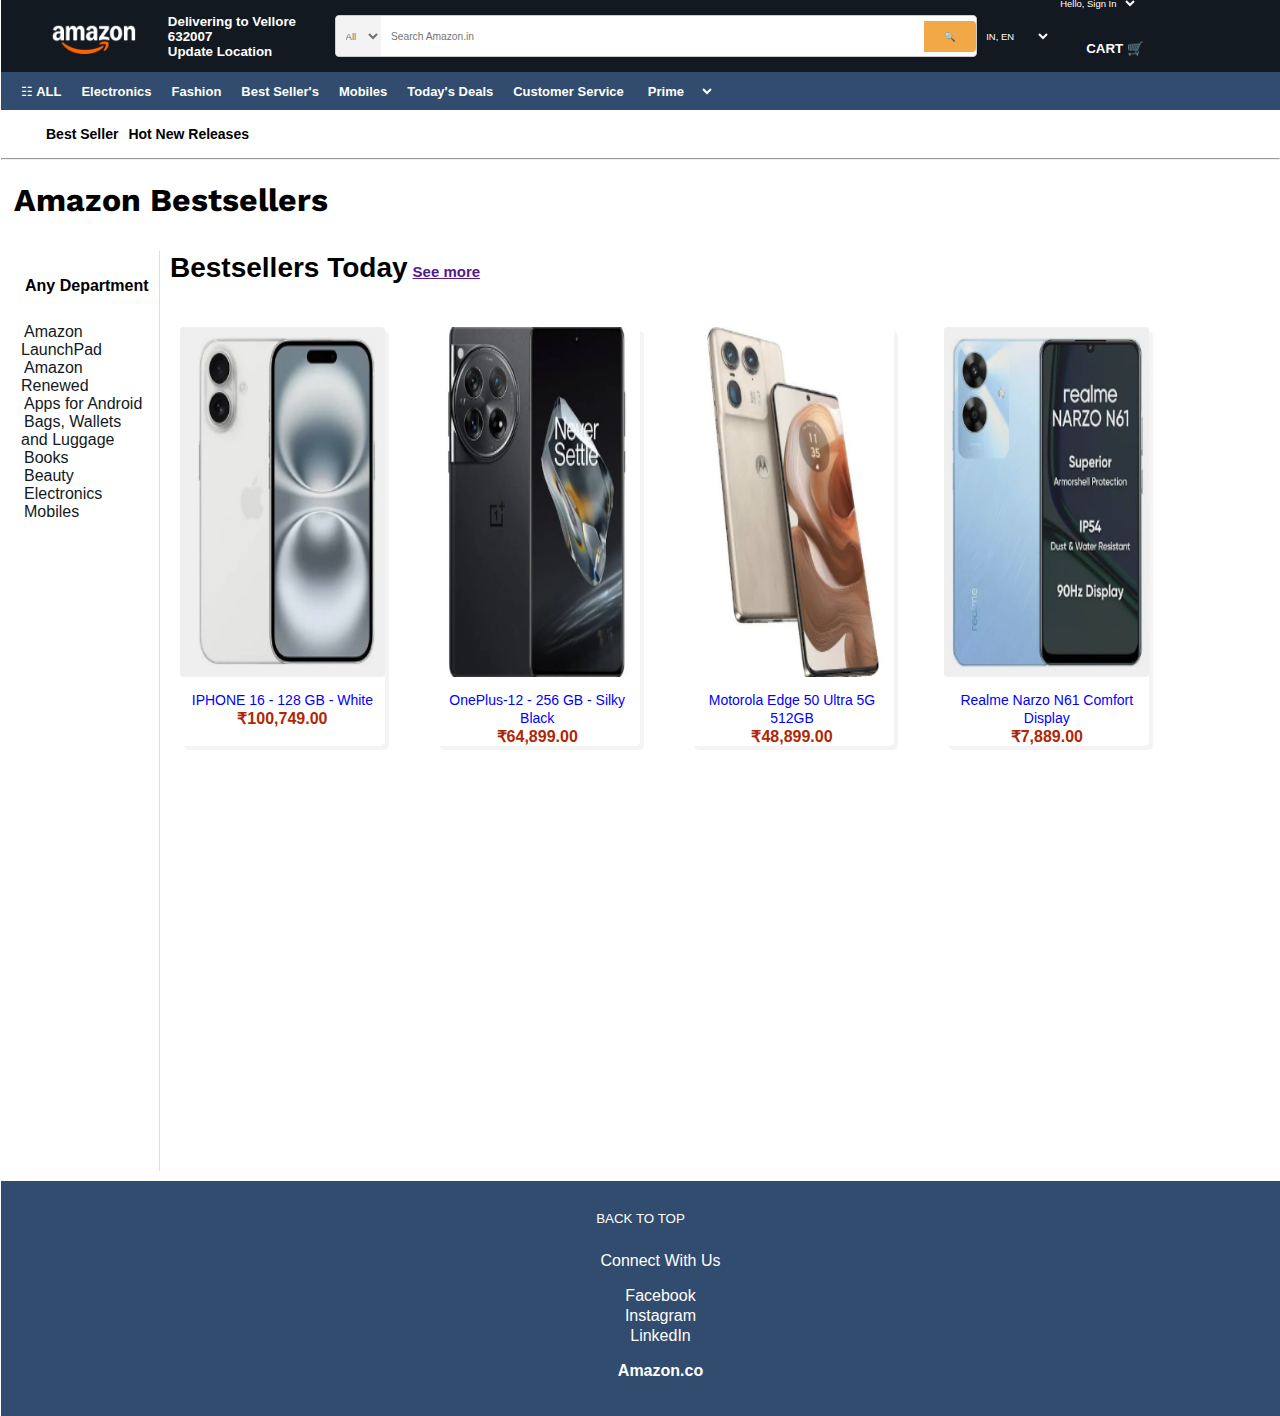
<file: Amazon/index.html>
<!DOCTYPE html>
<html lang="en">
<head>
    <link href="https://fonts.googleapis.com/css2?family=Work+Sans:ital,wght@0,100..900;1,100..900&display=swap" rel="stylesheet">
    <meta charset="UTF-8">
    <meta name="viewport" content="width=device-width, initial-scale=1.0">
    <title>Amazon.com. Spend Less, Smile More.</title>
    <link rel="stylesheet" href="style.css">
</head>
<body>
    <header>
        <a naem="top"></a>
        <div style="display: flex; align-items: center;">
            <img src="logo.png" alt="Amazon">
            <button id="loc">Delivering to Vellore 632007<br><b>Update Location</b></button>
        </div>
        <span>
            <div class="search-bar">
                <select id="Search">
                    <option value="All">All</option>
                    <option value="Electronics">Electronics</option>
                    <option value="clothes">Fashion</option>
                    <option value="Home">Home and Appliances</option>
                    <option value="Today's Deal">Today's Deal</option>
                    <option value="Best Seller">Best Sellers</option>
                </select>
                <input type="text" class="search-text" placeholder="Search Amazon.in">
                <button class="search-button">&#128269;</button>
            </div>
        </span>
        <div>
            <select name="Country" id="Country">
                <option value="India">IN, EN</option>
                <option value="Hindi">IN , HINDI</option>
                <option value="China">CH, CHI</option>
                <option value="USA">USA, EN</option>
            </select>
        </div>
        <div>
            <select name="Users" id="Accounts">
                <option value="Accounts and List">Hello, Sign In</option>
                <option value="Your Orders">Your Orders</option>
                <option value="Out/In">Log Out</option>
            </select>
            <button id="cart" style="background-color: #131921;">
                CART &#x1F6D2
            </button>
        </div>
    </header>

    <main>
        <ul class="navbar">
            <li style="font-weight: 550; font-size: small;">&#9783; ALL</li>
            <li><a href="Electronics.html">Electronics</a></li>
            <li><a href="">Fashion</a></li>
            <li><a href="">Best Seller's</a></li>
            <li><a href="">Mobiles</a></li>
            <li><a href="">Today's Deals</a></li>
            <li><a href="">Customer Service</a></li>
            <li>
                <select name="PRIME" id="PRIME" style="font-weight: 550; font-size: small;">
                    <option value="Prime">Prime</option>
                    <option value="Delivery">Delivery</option>
                    <option value="Movies">Movies</option>
                </select>
            </li>
        </ul>

        <ul class="secondary_bar">
            <li>
                Best Seller
            </li>
            <li>
                Hot New Releases
            </li>
        </ul>
        <hr>
        <h1>Amazon Bestsellers</h1>
        <div class="siedebar">
            <p>Any Department</p><br>
            <a href="">Amazon LaunchPad</a><br>
            <a href="">Amazon Renewed</a><br>
            <a href="">Apps for Android</a><br>
            <a href="">Bags, Wallets and Luggage</a><br>
            <a href="">Books</a><br>
            <a href="">Beauty</a><br>
            <a href="Electronics">Electronics</a><br>
            <a href="">Mobiles</a>
        </div>
        <div class="content">
            <p>Bestsellers Today<a href="">See more</a></p>
        </div>
        <div class="products">
            <div class="product">
                <img src="image.png" alt="Product pic" style="border-radius: 4px;">
                <a href="https://www.apple.com/in/shop/go/product/MYNF3HN/A?cid=aos-in-seo-pla-iphone-iphone">IPHONE 16 - 128 GB - White</a><br>
                <span>₹100,749.00</span>
            </div>
            <div class="product">
                <img src="oneplus.png" alt="Product pic">
                <a href="oneplus.html">OnePlus-12 - 256 GB - Silky Black</a><br>
                <span>₹64,899.00</span>
            </div>
            <div class="product">
                <img src="Motorola.png" alt="Product pic">
                <a href="">Motorola Edge 50 Ultra 5G 512GB</a><br>
                <span>₹48,899.00</span>
            </div>
            <div class="product">
                <img src="realme.png" alt="Product pic">
                <a href="">Realme Narzo N61 Comfort Display</a><br>
                <span>₹7,889.00</span>
            </div>
        </div>
    </main>
    <footer>
        <div class="top">
            <button>
                <a href="#top">BACK TO TOP</a>
            </button>
            <ul>
                <p>Connect With Us</p>
                <li>Facebook</li>
                <li>Instagram</li>
                <li>LinkedIn</li>
            </ul>
            <p style="font-weight: 550; margin-left: 40px;">Amazon.co</p>
        </div>
    </footer>
</body>
</html>
</file>
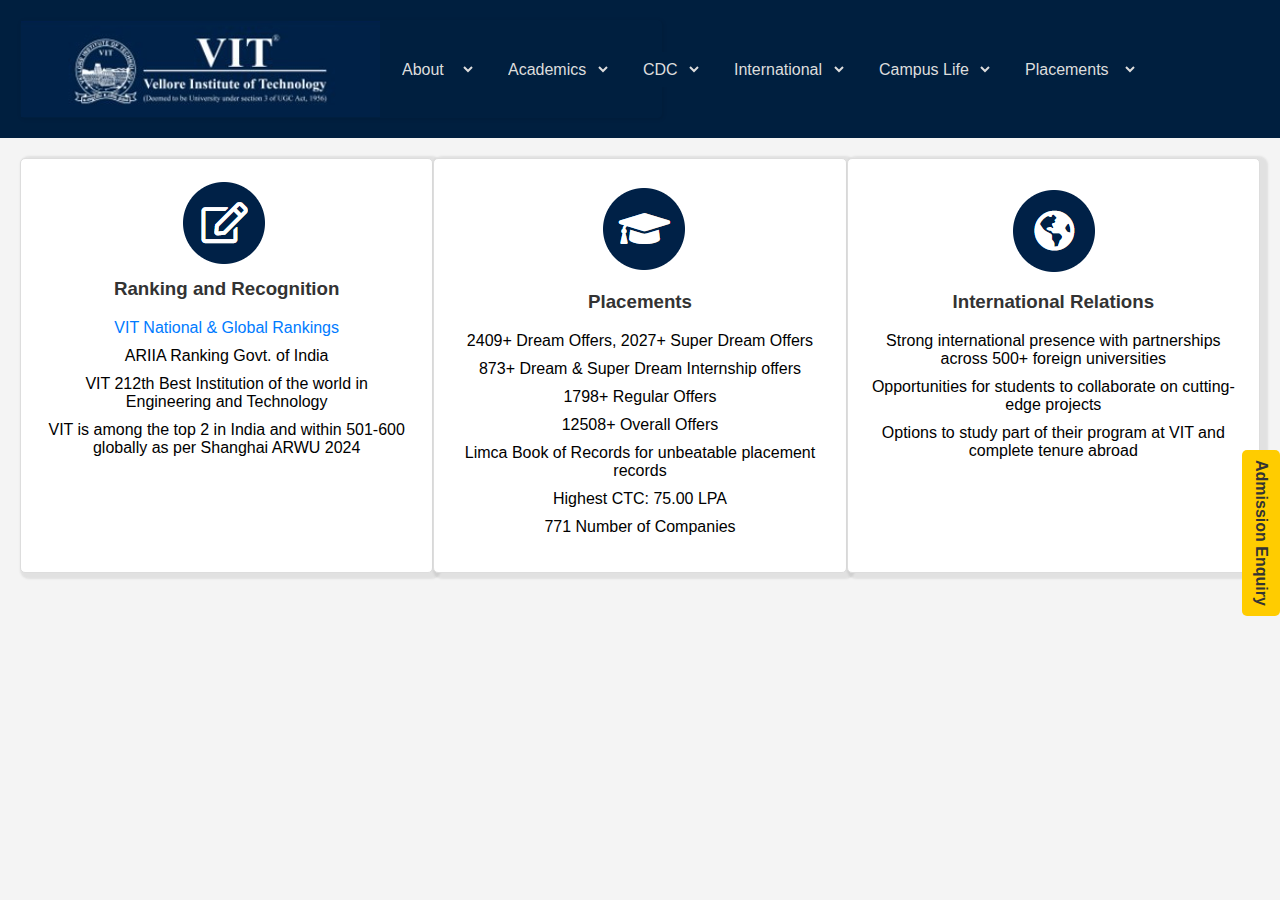
<file: VIT Page/index.html>
<!DOCTYPE html>
<html lang="en">
<head>
    <meta charset="UTF-8">
    <meta name="viewport" content="width=device-width, initial-scale=1.0">
    <title>VIT Information Page</title>
    <link rel="stylesheet" href="style2.css">
</head>
<body>
    <div class="header">
        <div class="top-bar">
            <img src="logo.png" alt="logo">
                <select id="Search">
                <option value="About">About</option>
                <option value="History">History</option>
                <option value="Alumni">Alumni</option>  
            </select>
            <select id="Academics">
                <option value="About">Academics</option>
                <option value="History">VITEEE</option>
                <option value="Alumni">Curriculum</option>  
            </select>
            <select id="CDC">
                <option value="About">CDC</option>  
            </select>
            <select id="International">
                <option value="About">International</option>
                <option value="Affairs">Affairs</option>  
            </select>
            <select id="Campus">
                <option value="About">Campus Life</option>
                <option value="History">Boys Hostel</option>
                <option value="Alumni">Girls Hostel</option>  
            </select>
            <select id="Placement">
                <option value="About">Placements</option>
                <option value="History">2024 Report</option>
                <option value="Alumni">2023 Report</option>  
            </select>   
        </div>
    </div>

    <div class="container">
        <div class="box">
            <img src="1.png" alt="">
            <h3>Ranking and Recognition</h3>
            <ul>
                <li><a href="#">VIT National & Global Rankings</a></li>
                <li>ARIIA Ranking Govt. of India</li>
                <li>VIT 212th Best Institution of the world in Engineering and Technology</li>
                <li>VIT is among the top 2 in India and within 501-600 globally as per Shanghai ARWU 2024</li>
            </ul>
        </div>

        <div class="box">
            <img src="2.png" alt="2">
            <h3>Placements</h3>
            <ul>
                <li>2409+ Dream Offers, 2027+ Super Dream Offers</li>
                <li>873+ Dream & Super Dream Internship offers</li>
                <li>1798+ Regular Offers</li>
                <li>12508+ Overall Offers</li>
                <li>Limca Book of Records for unbeatable placement records</li>
                <li>Highest CTC: 75.00 LPA</li>
                <li>771 Number of Companies</li>
            </ul>
        </div>

        <div class="box">
            <img src="image.png" alt="">
            <h3>International Relations</h3>
            <ul>
                <li>Strong international presence with partnerships across 500+ foreign universities</li>
                <li>Opportunities for students to collaborate on cutting-edge projects</li>
                <li>Options to study part of their program at VIT and complete tenure abroad</li>
            </ul>
        </div>
    </div>

    <div class="admission-enquiry">
        Admission Enquiry
    </div>
</body>
</html>
</file>
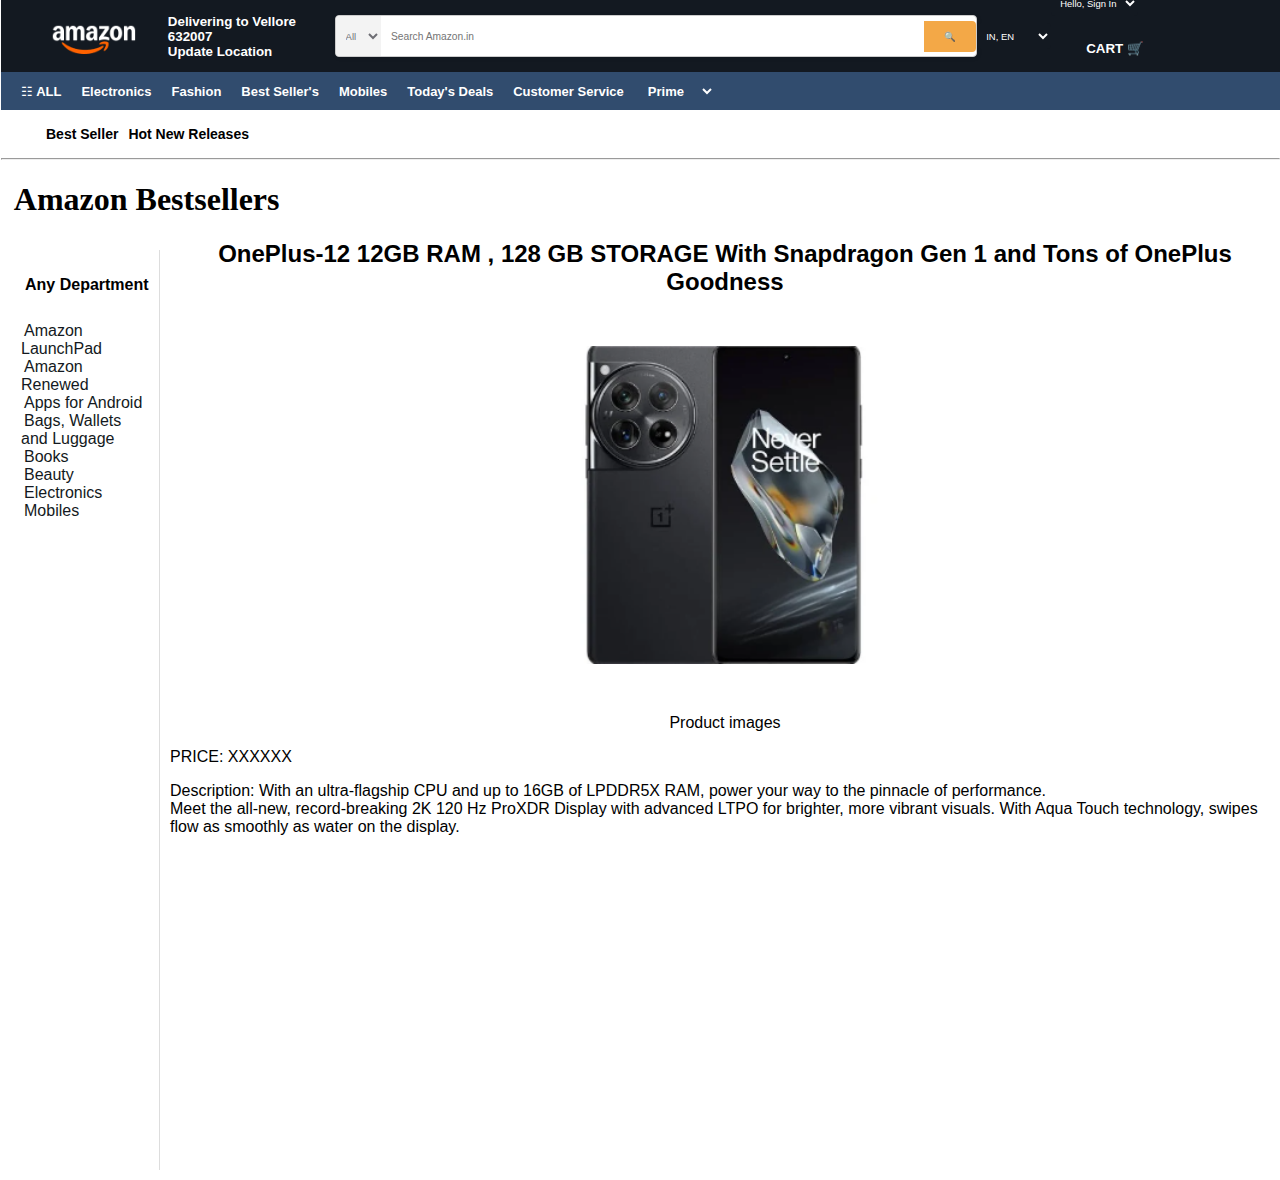
<file: Amazon/oneplus.html>
<!DOCTYPE html>
<html lang="en">
<head>
    <meta charset="UTF-8">
    <meta name="viewport" content="width=device-width, initial-scale=1.0">
    <title>Amazon: ONE OnePlus-12</title>
    <style>
        body {
    margin: 0;
    padding-left: 1px;
    font-family: Arial, sans-serif;
    display: flex;
    flex-direction: column;
}

header {
    background-color: #131921;
    padding: 1rem 2rem;
    display: flex;
    align-items: center;
    justify-content: space-between;
    color: white;
    height: 2.5em; 
}

header img {
    width: auto;
    height: 3em;
    margin-right: 10px;
    border-radius: 4px;
}

#loc {
    background: none;
    color: white;
    text-align: left;
    cursor: pointer;
    border: none;
    font-weight: 550;
    padding: 0.75em;
}

.search-bar {
    display: flex;
    align-items: center;
    width: 50vw;
    border: 0.1em solid #ccc;
    border-radius: 4px;
    box-shadow: 1px 1px 4px rgba(0, 0, 0, 0.1);
    background-color: white;
}

#Search {
    width: 3.5vw;
    border: none;
    outline: none;
    padding: 0.6vh;
    background-color: #f3f3f3;
    color: rgb(110,110,116);
    height: 40px ;
    border-radius: 4px 0 0 4px;
    font-size: 0.74vw;
}

.search-text {
    flex:1;
    padding: 10px;
    width: 10.41vw;
    border: none;
    outline: none;
    font-size: 0.8vw;
}

.search-button {
    background-color: #f3a847;
    border: none;
    padding: 10px 20px;
    color: white;
    cursor: pointer;
    border-radius: 0 4px 4px 0;
    font-size: 0.74vw;
}

.search-button:hover {
    background-color: #d08937;
}

#Accounts{
    border: none;
    outline: none;
    padding: 5px;
    background-color:#131921;
    color:white;
    height: 2vw;
    border-radius: 4px;
    font-size: 0.74vw;
}

#Country
{
    border: none;
    outline: none;
    padding: 5px;
    background-color:#131921;
    color:white;
    height: 2vw;
    border-radius: 4px;
    font-size: 0.74vw;
    margin: 0;
}

#cart{
    margin: 10px 10px 10px 20px;
    background: none;
    color: white;
    cursor: pointer;
    border: none;
    font-weight: 550;
    padding: 15px;
}

.navbar{
    margin: 0;
    padding: 10px;
    display: flex;
    align-items: center;
    background-color: #314c6e;
    color: white;
}

.navbar li{
    display: inline;
    padding: 0px 10px 0px 10px;
}

.navbar a{
    font-size: small;
    font-weight: 550;
    color: white;
    text-decoration: none;
}

.navbar #PRIME{
    background-color: #314c6e;
    border: none;
    outline: none;
    color: white;
}

.secondary_bar{
    display: flex;
}
.secondary_bar li{
    display: inline;
    padding: 0px 5px 0px 5px;
    font-size: 14px;
    font-weight: 600;
}

.secondary_bar li:hover{
    text-decoration: underline;
    text-decoration-color: orangered;
    text-decoration-thickness: 3px;
}

h1{
    font-family: 'Work Sans';
    margin-left: 1vw;
}


.siedebar {
    float: left;
    width: 10vw;
    height: 100vh;
    padding: 10px;
    border-right: 1px solid #ddd;
    margin:10px;
}

.siedebar p {
    font-size: 16px;
    font-weight: bold;
    margin-bottom: 10px;
    padding-left: 4px;
}

.siedebar a{
    padding: 3px;
    text-decoration: none;
    font-weight: 500;
    color: #131921;
    font-size: 16px;
}
.siedebar a:hover{
    text-decoration: underline;
    text-decoration-color: blue ;
}

.prod img{
    width: 25%;
    height: auto;
    margin: 20px;
    padding: 10px;
}

    </style>
<body>
    <header>
        <a naem="top"></a>
        <div style="display: flex; align-items: center;">
            <img src="logo.png" alt="Amazon">
            <button id="loc">Delivering to Vellore 632007<br><b>Update Location</b></button>
        </div>
        <span>
            <div class="search-bar">
                <select id="Search">
                    <option value="All">All</option>
                    <option value="Electronics">Electronics</option>
                    <option value="clothes">Fashion</option>
                    <option value="Home">Home and Appliances</option>
                    <option value="Today's Deal">Today's Deal</option>
                    <option value="Best Seller">Best Sellers</option>
                </select>
                <input type="text" class="search-text" placeholder="Search Amazon.in">
                <button class="search-button">&#128269;</button>
            </div>
        </span>
        <div>
            <select name="Country" id="Country">
                <option value="India">IN, EN</option>
                <option value="Hindi">IN , HINDI</option>
                <option value="China">CH, CHI</option>
                <option value="USA">USA, EN</option>
            </select>
        </div>
        <div>
            <select name="Users" id="Accounts">
                <option value="Accounts and List">Hello, Sign In</option>
                <option value="Your Orders">Your Orders</option>
                <option value="Out/In">Log Out</option>
            </select>
            <button id="cart" style="background-color: #131921;">
                CART &#x1F6D2
            </button>
        </div>
    </header>
    <main>
        <ul class="navbar">
            <li style="font-weight: 550; font-size: small;">&#9783; ALL</li>
            <li><a href="">Electronics</a></li>
            <li><a href="">Fashion</a></li>
            <li><a href="">Best Seller's</a></li>
            <li><a href="">Mobiles</a></li>
            <li><a href="">Today's Deals</a></li>
            <li><a href="">Customer Service</a></li>
            <li>
                <select name="PRIME" id="PRIME" style="font-weight: 550; font-size: small;">
                    <option value="Prime">Prime</option>
                    <option value="Delivery">Delivery</option>
                    <option value="Movies">Movies</option>
                </select>
            </li>
        </ul>

        <ul class="secondary_bar">
            <li>
                Best Seller
            </li>
            <li>
                Hot New Releases
            </li>
        </ul>
        <hr>
        <h1>Amazon Bestsellers</h1>
        <div class="siedebar">
            <p>Any Department</p><br>
            <a href="">Amazon LaunchPad</a><br>
            <a href="">Amazon Renewed</a><br>
            <a href="">Apps for Android</a><br>
            <a href="">Bags, Wallets and Luggage</a><br>
            <a href="">Books</a><br>
            <a href="">Beauty</a><br>
            <a href="#Electronics">Electronics</a><br>
            <a href="">Mobiles</a>
        </div>
        <div class="product-page">
            <div class="prod" style="text-align: center;">
                <h2>OnePlus-12 12GB RAM , 128 GB STORAGE With Snapdragon Gen 1 and Tons of OnePlus Goodness</h2>
                <img src="oneplus.png" alt="">
                <p>Product images</p>
            </div>
            <p>PRICE: XXXXXX</p>
            <p>Description: With an ultra-flagship CPU and up to 16GB of LPDDR5X RAM, power your way to the pinnacle of performance. <br>Meet the all-new, record-breaking 2K 120 Hz ProXDR Display with advanced LTPO for brighter, more vibrant visuals. With Aqua Touch technology, swipes flow as smoothly as water on the display.</p>
        </div>
    </main>
</body>
</html>
</file>
<file: Amazon/style.css>
body {
    margin: 0;
    padding-left: 1px;
    font-family: Arial, sans-serif;
    display: flex;
    flex-direction: column;
}

header {
    background-color: #131921;
    padding: 1rem 2rem;
    display: flex;
    align-items: center;
    justify-content: space-between;
    color: white;
    height: 2.5em; 
}

header img {
    width: auto;
    height: 3em;
    margin-right: 10px;
    border-radius: 4px;
}

#loc {
    background: none;
    color: white;
    text-align: left;
    cursor: pointer;
    border: none;
    font-weight: 550;
    padding: 0.75em;
}

.search-bar {
    display: flex;
    align-items: center;
    width: 50vw;
    border: 0.1em solid #ccc;
    border-radius: 4px;
    box-shadow: 1px 1px 4px rgba(0, 0, 0, 0.1);
    background-color: white;
}

#Search {
    width: 3.5vw;
    border: none;
    outline: none;
    padding: 0.6vh;
    background-color: #f3f3f3;
    color: rgb(110,110,116);
    height: 40px ;
    border-radius: 4px 0 0 4px;
    font-size: 0.74vw;
}

.search-text {
    flex:1;
    padding: 10px;
    width: 10.41vw;
    border: none;
    outline: none;
    font-size: 0.8vw;
}

.search-button {
    background-color: #f3a847;
    border: none;
    padding: 10px 20px;
    color: white;
    cursor: pointer;
    border-radius: 0 4px 4px 0;
    font-size: 0.74vw;
}

.search-button:hover {
    background-color: #d08937;
}

#Accounts{
    border: none;
    outline: none;
    padding: 5px;
    background-color:#131921;
    color:white;
    height: 2vw;
    border-radius: 4px;
    font-size: 0.74vw;
}

#Country
{
    border: none;
    outline: none;
    padding: 5px;
    background-color:#131921;
    color:white;
    height: 2vw;
    border-radius: 4px;
    font-size: 0.74vw;
    margin: 0;
}

#cart{
    margin: 10px 10px 10px 20px;
    background: none;
    color: white;
    cursor: pointer;
    border: none;
    font-weight: 550;
    padding: 15px;
}

.navbar{
    margin: 0;
    padding: 10px;
    display: flex;
    align-items: center;
    background-color: #314c6e;
    color: white;
}

.navbar li{
    display: inline;
    padding: 0px 10px 0px 10px;
}

.navbar a{
    font-size: small;
    font-weight: 550;
    color: white;
    text-decoration: none;
}

.navbar #PRIME{
    background-color: #314c6e;
    border: none;
    outline: none;
    color: white;
}

.secondary_bar{
    display: flex;
}
.secondary_bar li{
    display: inline;
    padding: 0px 5px 0px 5px;
    font-size: 14px;
    font-weight: 600;
}

.secondary_bar li:hover{
    text-decoration: underline;
    text-decoration-color: orangered;
    text-decoration-thickness: 3px;
}

h1{
    font-family: 'Work Sans';
    margin-left: 1vw;
}


.siedebar {
    float: left;
    width: 10vw;
    height: 100vh;
    padding: 10px;
    border-right: 1px solid #ddd;
    margin:10px;
}

.siedebar p {
    font-size: 16px;
    font-weight: bold;
    margin-bottom: 10px;
    padding-left: 4px;
}

.siedebar a{
    padding: 3px;
    text-decoration: none;
    font-weight: 500;
    color: #131921;
    font-size: 16px;
}
.siedebar a:hover{
    text-decoration: underline;
    text-decoration-color: blue ;
}

.content p{
    font-weight: 550;
    font-size: 28px;
    padding: 5px;
    margin-right: 5px;
}

.content p a{
    margin-left: 5px;
    font-size: 15px;
}

.products {
    display: flex;
    gap: 30px;
}

.product {
    text-align: center;
    width: 16vw;
    border-radius: 5px;
    outline: none;
    margin:10px;
    border: 1px;
    box-shadow: 4px 4px rgba(143, 143, 143, 0.1);
}

.product img {
    width: 100%;
    height: 350px;
    border-radius: 4px;
    margin-bottom: 10px;
}

.product a {
    color: blue;
    text-decoration: none;
    font-size: 14px;
    margin: 5px 0;
}

.product span {
    color: #b12704;
    font-weight: bold;
}

main{
    flex:1;
}

footer {
    background-color:#314c6e;
    color: white;
    padding: 20px;
    text-align: center;
    margin-top: auto; /* Pushes the footer to the bottom */
}

footer .top button {
    background-color:#314c6e;
    color: white;
    padding: 10px 20px;
    border: none;
    border-radius: 4px;
    cursor: pointer;
}

footer .top button a {
    color: white;
    text-decoration: none;
}

footer .top button:hover {
    background-color: #131921;
}

footer .top li{
    padding: 1px;
    list-style: none;
}
</file>
<file: VIT Page/style2.css>
body {
    font-family: Arial, sans-serif;
    margin: 0;
    padding: 0;
    background-color: #f4f4f4;
}
.header {
    background-color: #001f3f;
    color: white;
    padding: 20px;
    text-align: center;
}
.container {
    display: flex;
    justify-content: space-around;
    padding: 20px;
}
.box {
    text-align: center;
    background-color: white;
    border: 1px solid #ddd;
    padding: 20px;
    width: 30%;
    box-shadow: 4px 2px 2px 4px rgba(54, 54, 54, 0.1);
    border-radius: 5px;
}
.box h3 {
    margin-top: 0;
    color: #333;
}
.box ul {
    padding: 0;
    list-style: none;
}
.box ul li {
    margin: 10px 0;
}
.box a {
    color: #007bff;
    text-decoration: none;
}
.box a:hover {
    text-decoration: underline;
}
.admission-enquiry {
    position: fixed;
    right: 0;
    top: 50%;
    background-color: #ffcc00;
    padding: 10px;
    writing-mode: vertical-lr;
    text-align: center;
    font-weight: bold;
    color: #333;
    cursor: pointer;
    z-index: 1000;
    border-radius: 5px;
}

.top-bar
{
    display: flex;
    flex-direction: row;
    align-items: center;
    width: 50vw;
    border: 0.1em solid #001f3f;
    border-radius: 4px;
    box-shadow: 1px 1px 4px rgba(0, 0, 0, 0.1);
    background-color: #001f3f;
}

select{
    padding: 8px;
    margin: 10px;
    font-size: 16px;
    background-color: #001f3f;
    border: none;
    color: #ddd;
}
</file>
